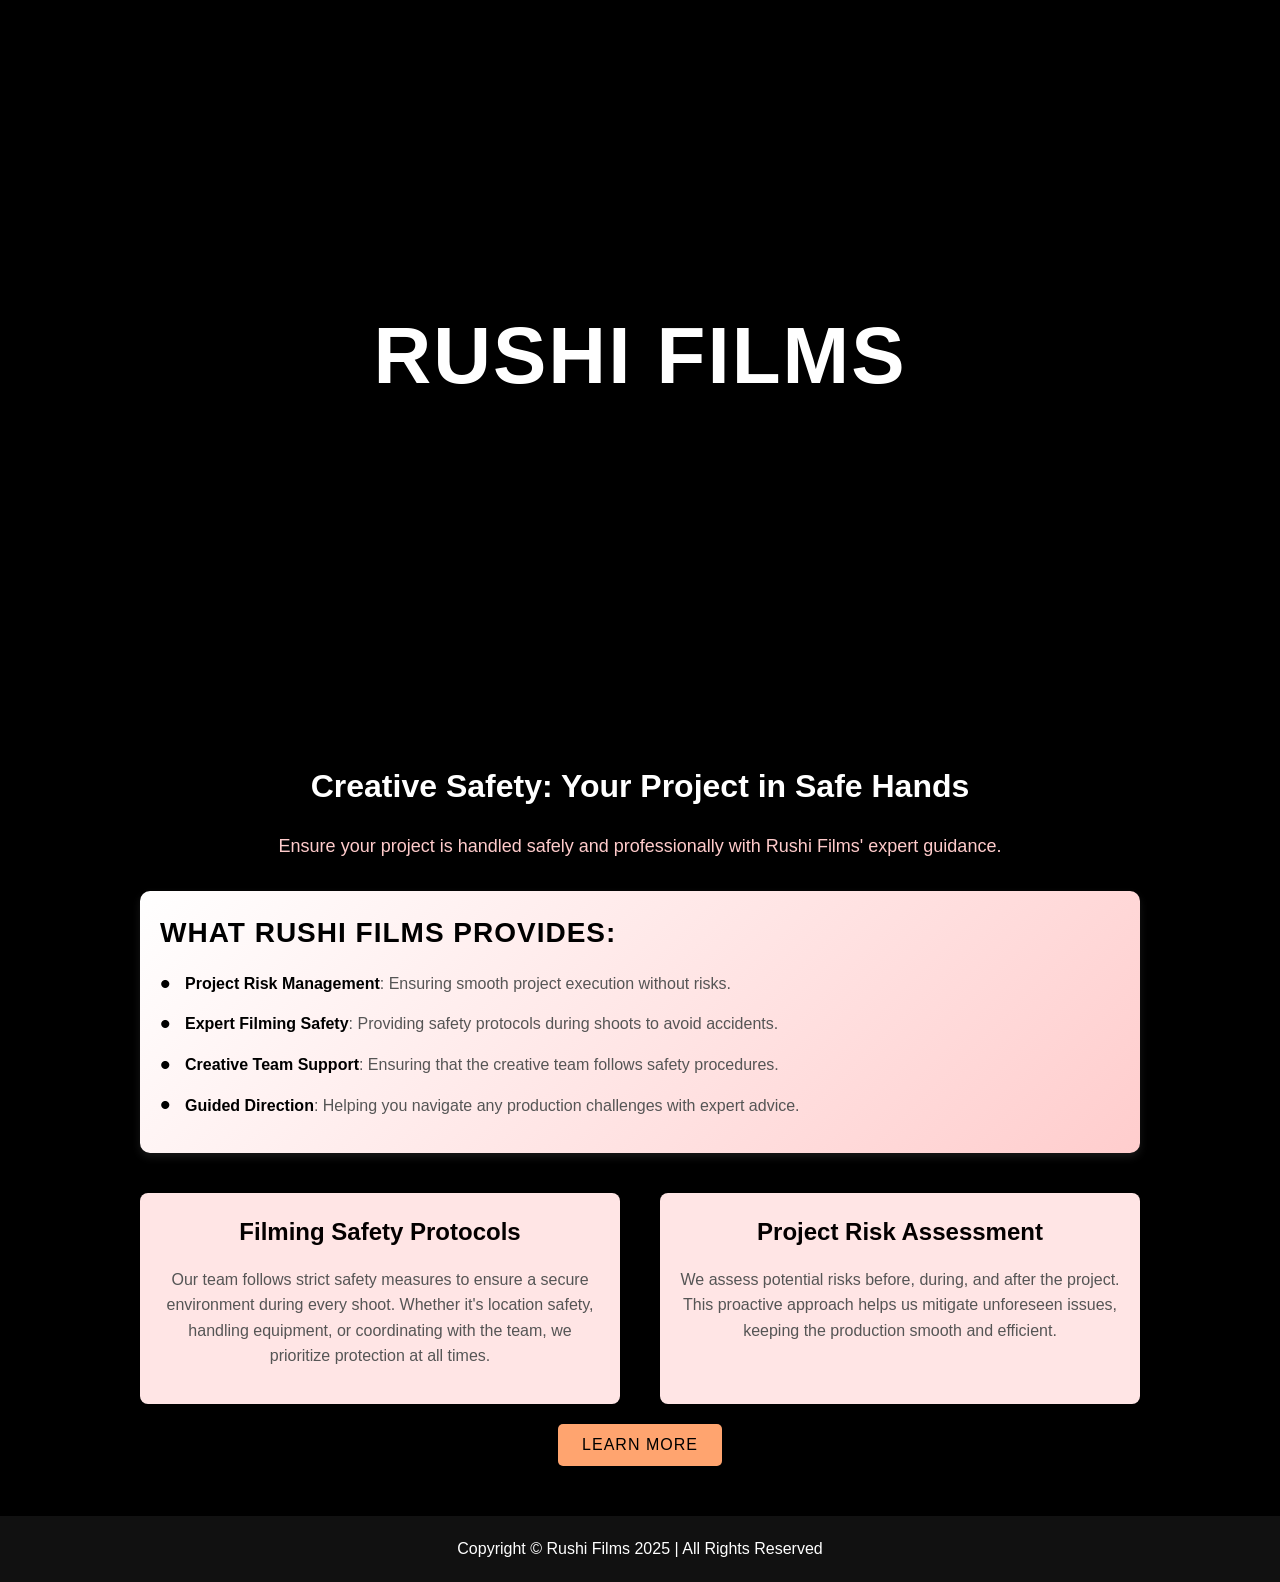
<file: Creative Safety.html>
<!DOCTYPE html>
<html lang="en">

<head>
    <meta charset="UTF-8">
    <meta name="viewport" content="width=device-width, initial-scale=1.0">
    <link rel="icon" type="image/x-icon" href="https://cdn-icons-png.flaticon.com/512/1042/1042390.png ">
    <meta http-equiv="X-UA-Compatible" content="ie=edge">
    <title>Creative Safety | Rushi Films</title>
    <style>
        /* General Reset */
        * {
            margin: 0;
            padding: 0;
            box-sizing: border-box;
        }

        body {
            font-family: Arial, sans-serif;
            background: #000000;
            color: #ffffff;
            line-height: 1.6;
        }

        @import url('https://fonts.googleapis.com/css2?family=Press+Start+2P&display=swap');

        .hero {
            background: url('https://t3.ftcdn.net/jpg/02/96/69/22/360_F_296692203_k4lOpOt8mAcYpKzicNmJTpnsE9ZdwyHX.jpg') no-repeat center center/cover;
            height: 79vh;
            color: #fff;
            display: flex;
            justify-content: center;
            align-items: center;
            text-align: center;
            position: relative;
        }

        .hero h1 {
            color: rgb(255, 255, 255);
            font-size: 80px;

            letter-spacing: 2px;
            text-transform: uppercase;
            text-shadow: 3px 3px 6px rgba(0, 0, 0, 0.7);
        }



        .creative-safety {
            padding: 50px 20px;
            text-align: center;
        }

        .safety__container {
            max-width: 1000px;
            margin: 0 auto;
        }

        .section__header {
            font-size: 32px;
            font-weight: bold;
            color: #ffffff;
            margin-bottom: 20px;
        }

        .creative-safety p {
            font-size: 18px;
            color: #ffcbcb;
            margin-bottom: 30px;
        }

        .services-offered {
            text-align: left;
            margin-bottom: 30px;
            background: linear-gradient(135deg, #ffffff, #ffcdcd);
          
            border-radius: 10px;
            padding: 20px;
            box-shadow: 0 4px 8px rgba(240, 240, 240, 0.1);
             
        }

        .services-offered h3 {
            font-size: 28px;
            color: #000000;
            margin-bottom: 15px;
            font-family: 'Arial', sans-serif;
            font-weight: bold;
            text-transform: uppercase;
            letter-spacing: 1px;
        }

        .services-offered ul {
            list-style-type: none;
            padding: 0;
            margin: 0;
        }

        .services-offered li {
            font-size: 16px;
            color: #555;
            margin: 15px 0;
            position: relative;
            padding-left: 25px;
            line-height: 1.6;
            transition: color 0.3s ease;
        }


        .services-offered li::before {
            content: "\2022";
            color: #000000;
            font-size: 30px;
            position: absolute;
            left: 0;
            top: 50%;
            transform: translateY(-50%);
        }


        .services-offered li:hover {
            color: #ff0000;
            transform: translateX(5px);
        }


        .services-offered li strong {
            color: #000000;
            font-weight: bold;
        }


        .details {
            display: flex;
            justify-content: space-between;
            margin-top: 40px;
        }

        .details div {
            width: 48%;
            background: #ffe5e5;
            padding: 20px;
            border-radius: 8px;
            box-shadow: 0 4px 8px rgba(0, 0, 0, 0.1);
        }

        .details h4 {
            font-size: 24px;
            color: #040000;
            margin-bottom: 15px;
        }

        .details p {
            font-size: 16px;
            color: #555;
            margin-bottom: 15px;
        }

        .btn {
            background-color: #ffa46f;
            color: rgb(0, 0, 0);
            font-size: 16px;
            padding: 12px 24px;
            border: 1px;
            border-radius: 5px;
            cursor: pointer;
            text-transform: uppercase;
            letter-spacing: 1px;
            transition: background-color 0.3s ease;
            margin-top: 20px;
        }

        .btn:hover {
            background-color: #ffe043;
        }

        footer {
            background: #111111;
            color: #fff;
            padding: 20px 0;
            text-align: center;
        }
    </style>
</head>

<body>
    <!-- Hero Section -->
    <section class="hero">
        <h1>Rushi Films</h1>
    </section>

    <!-- Creative Safety Section -->
    <section class="creative-safety">
        <div class="safety__container">
            <h2 class="section__header">Creative Safety: Your Project in Safe Hands</h2>
            <p>Ensure your project is handled safely and professionally with Rushi Films' expert guidance.</p>

            <div class="services-offered">
                <h3>What Rushi Films Provides:</h3>
                <ul>
                    <li><strong>Project Risk Management</strong>: Ensuring smooth project execution without risks.</li>
                    <li><strong>Expert Filming Safety</strong>: Providing safety protocols during shoots to avoid
                        accidents.</li>
                    <li><strong>Creative Team Support</strong>: Ensuring that the creative team follows safety
                        procedures.</li>
                    <li><strong>Guided Direction</strong>: Helping you navigate any production challenges with expert
                        advice.</li>
                </ul>
            </div>

            <div class="details">
                <div>
                    <h4>Filming Safety Protocols</h4>
                    <p>Our team follows strict safety measures to ensure a secure environment during every shoot.
                        Whether it's location safety, handling equipment, or coordinating with the team, we prioritize
                        protection at all times.</p>
                </div>
                <div>
                    <h4>Project Risk Assessment</h4>
                    <p>We assess potential risks before, during, and after the project. This proactive approach helps us
                        mitigate unforeseen issues, keeping the production smooth and efficient.</p>
                </div>
            </div>

            <a href="mailto:rushikesh2264@gmail.com"><button class="btn">Learn More</button></a>
        </div>
    </section>

    <!-- Footer Section -->
    <footer>
        <p>Copyright © Rushi Films 2025 | All Rights Reserved</p>
    </footer>
</body>

</html>
</file>
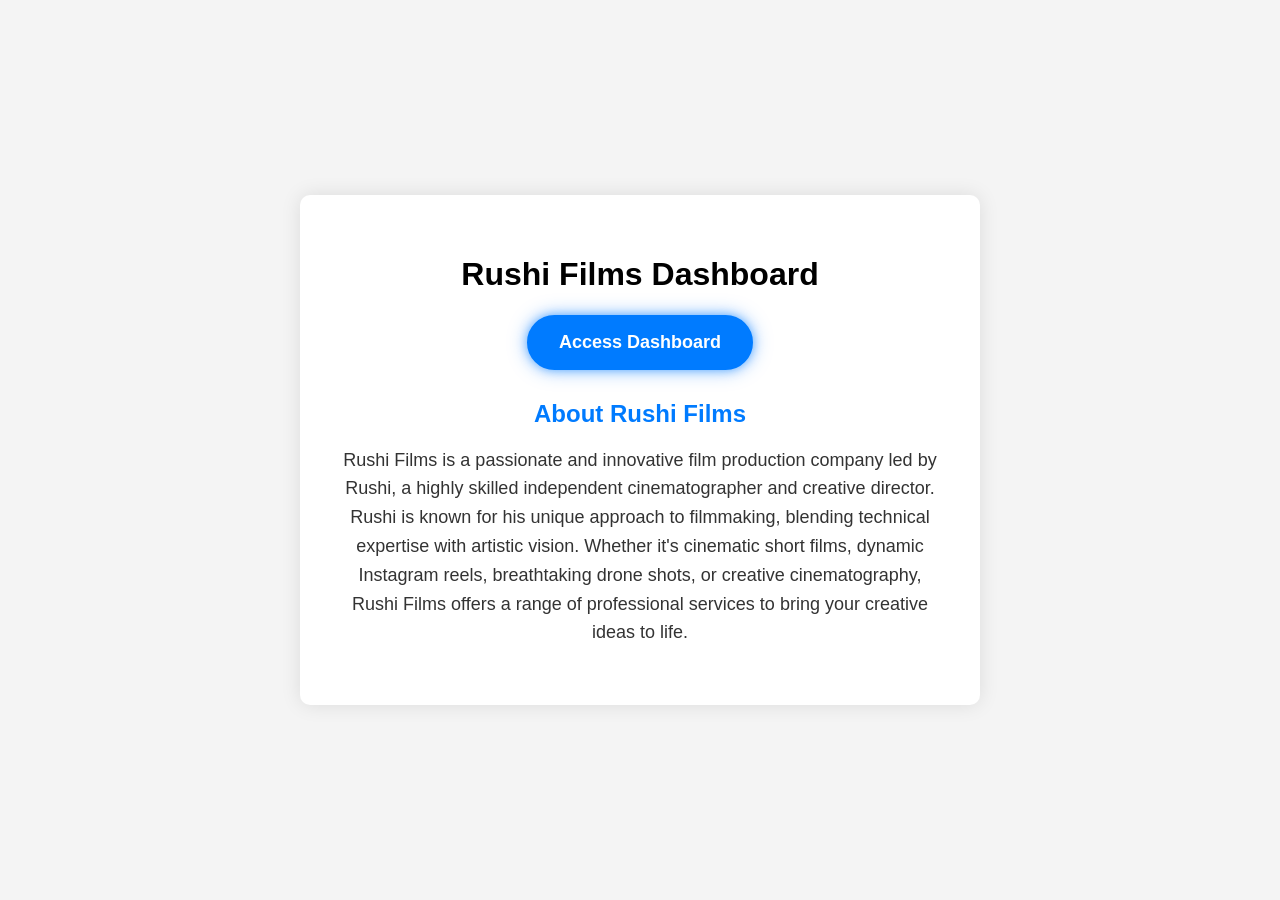
<file: dashboard.html>
<!DOCTYPE html>
<html lang="en">
<head>
    <meta charset="UTF-8">
    <meta name="viewport" content="width=device-width, initial-scale=1.0">
    <link rel="icon" type="image/x-icon" href="https://cdn-icons-png.flaticon.com/512/1042/1042390.png ">
    <title>Access Dashboard</title>
    <style>
        body {
            font-family: Arial, sans-serif;
            background-color: #f4f4f4;
            margin: 0;
            padding: 0;
            display: flex;
            flex-direction: column;
            align-items: center;
            justify-content: center;
            min-height: 100vh;
        }

        .container {
            text-align: center;
            background-color: white;
            padding: 40px;
            border-radius: 10px;
            box-shadow: 0 0 20px rgba(0, 0, 0, 0.1);
            width: 80%;
            max-width: 600px;
        }

        .glowy-btn {
            display: inline-block;
            padding: 15px 30px;
            font-size: 18px;
            font-weight: 600;
            color: #fff;
            background-color: #007bff;
            border: 2px solid #007bff;
            border-radius: 50px;
            text-decoration: none;
            text-align: center;
            transition: all 0.3s ease;
            box-shadow: 0 0 10px rgba(0, 123, 255, 0.5), 0 0 20px rgba(0, 123, 255, 0.4);
        }

        .glowy-btn:hover {
            background-color: #0056b3;
            border-color: #0056b3;
            box-shadow: 0 0 25px rgba(0, 86, 179, 0.8), 0 0 35px rgba(0, 86, 179, 0.6);
            transform: translateY(-3px);
        }

        .about-section {
            margin-top: 30px;
            font-size: 18px;
            color: #333;
        }

        .about-section h3 {
            color: #007bff;
            font-size: 24px;
            margin-bottom: 10px;
        }

        .about-section p {
            line-height: 1.6;
        }
    </style>
</head>
<body>

    <div class="container">
        <h1>Rushi Films Dashboard</h1>
        <a href="https://forms.zoho.in/ewrgiveawaygm1/report/BookaShoot_Report/records/web" class="glowy-btn" target="_blank">
            Access Dashboard
        </a>

        <div class="about-section">
            <h3>About Rushi Films</h3>
            <p>
                Rushi Films is a passionate and innovative film production company led by Rushi, a highly skilled independent cinematographer and creative director. Rushi is known for his unique approach to filmmaking, blending technical expertise with artistic vision. Whether it's cinematic short films, dynamic Instagram reels, breathtaking drone shots, or creative cinematography, Rushi Films offers a range of professional services to bring your creative ideas to life.
            </p>
        </div>
    </div>

</body>
</html>
</file>
